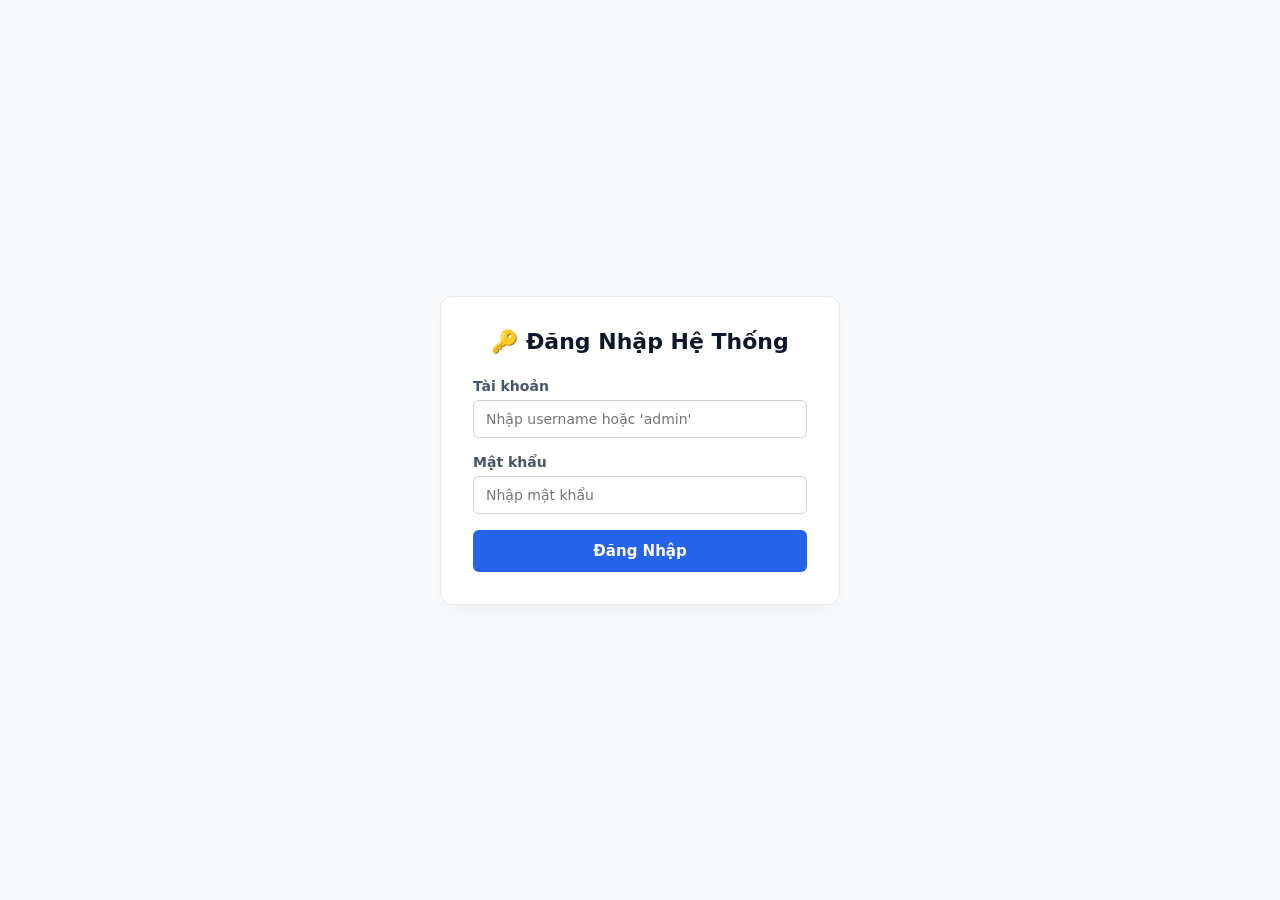
<file: login.html>
<!DOCTYPE html>
<html lang="vi">
<head>
  <meta charset="UTF-8">
  <meta name="viewport" content="width=device-width, initial-scale=1.0">
  <title>Đăng Nhập - Hệ Thống Quản Lý Đề Thi</title>
  <style>
    * { box-sizing: border-box; margin: 0; padding: 0; font-family: system-ui, -apple-system, sans-serif; }
    body { background: #f8fafc; display: flex; align-items: center; justify-content: center; min-height: 100vh; }
    .login-card { background: #fff; padding: 32px; border-radius: 12px; box-shadow: 0 10px 25px -5px rgba(0,0,0,0.05); border: 1px solid #e2e8f0; width: 100%; max-width: 400px; }
    .login-card h2 { text-align: center; color: #0f172a; margin-bottom: 24px; font-size: 22px; }
    .form-group { margin-bottom: 16px; }
    .form-group label { display: block; font-size: 14px; font-weight: 600; color: #475569; margin-bottom: 6px; }
    .form-group input { width: 100%; padding: 10px 12px; border: 1px solid #cbd5e1; border-radius: 6px; font-size: 14px; outline: none; }
    .form-group input:focus { border-color: #2563eb; ring: 2px #bfdbfe; }
    .btn-login { width: 100%; padding: 12px; background: #2563eb; color: #fff; border: none; border-radius: 6px; font-weight: 600; font-size: 15px; cursor: pointer; transition: background 0.2s; }
    .btn-login:hover { background: #1d4ed8; }
    .error-msg { color: #dc2626; font-size: 13px; margin-top: 12px; text-align: center; display: none; }
  </style>
</head>
<body>

  <div class="login-card">
    <h2>🔑 Đăng Nhập Hệ Thống</h2>
    <form id="loginForm">
      <div class="form-group">
        <label for="username">Tài khoản</label>
        <input type="text" id="username" placeholder="Nhập username hoặc 'admin'" required>
      </div>
      <div class="form-group">
        <label for="password">Mật khẩu</label>
        <input type="password" id="password" placeholder="Nhập mật khẩu" required>
      </div>
      <button type="submit" class="btn-login" id="btnLogin">Đăng Nhập</button>
      <div class="error-msg" id="errorMsg"></div>
    </form>
  </div>

  <script type="module" src="js/login.js"></script>
</body>
</html>
</file>
